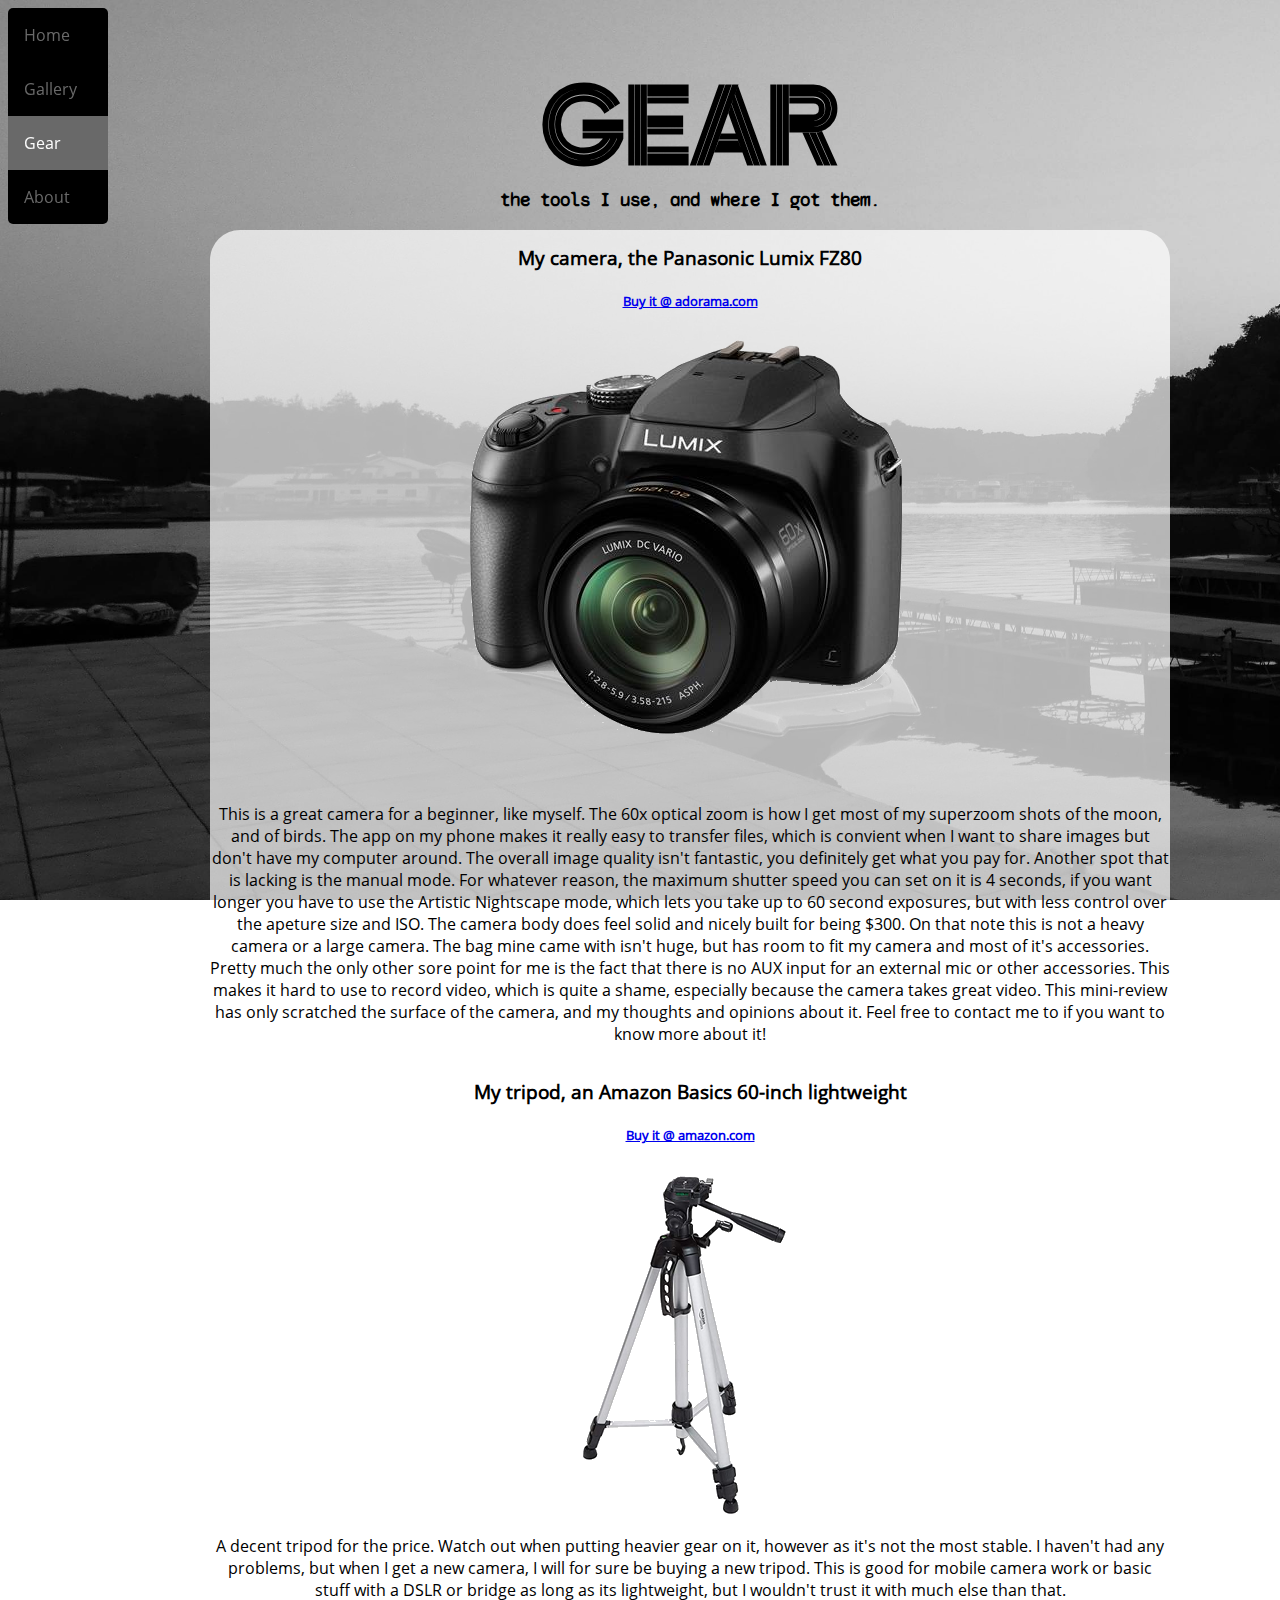
<file: gear.html>
<!DOCTYPE html>
<html lang="en-US">
<head>
  <title>
    Photography - Nick Kessel
    </title>
    <link rel="stylesheet" href="style.css">
    <meta charset="utf-8"/>

    <link rel="preconnect" href="https://fonts.googleapis.com">
  <link rel="preconnect" href="https://fonts.gstatic.com" crossorigin>
  <link href="https://fonts.googleapis.com/css2?family=Major+Mono+Display&family=Monoton&family=Syne+Mono&family=Zen+Tokyo+Zoo&display=swap" rel="stylesheet">
  </head>
  <body>

    <!--side bar-->
    <div class="sidebar">
      <a href="index.html">Home</a>
      <a href="#gallery">Gallery</a>
      <a class="active" href="gear.html">Gear</a>
      <a href="#about">About</a>
    </div>

    <div class="content">

      <h1 class="intro-title">GEAR</h1>
      <h2 class="intro-sub"> the tools I use, and where I got them. </h2>

        <div class="gear-content">
          <h3 class="gear-heading"> My camera, the Panasonic Lumix FZ80 </h3>
          <h5 class="gear-link">  <a href="https://www.adorama.com/ipcdcfz80a.html">Buy it @ adorama.com</a> </h5>
          <img src="img/cam.png" alt="My camera, a Panasonic Lumix FZ80">
          <p class="gear-text"> This is a great camera for a beginner, like myself. The 60x optical zoom is how I get most of my superzoom shots of the moon, and of birds. The app on my phone makes it really easy to transfer files, which is convient when I want to share images but don't have my computer around. The overall image quality isn't fantastic, you definitely get what you pay for. Another spot that is lacking is the manual mode. For whatever reason, the maximum shutter speed you can set on it is 4 seconds, if you want longer you have to use the Artistic Nightscape mode, which lets you take up to 60 second exposures, but with less control over the apeture size and ISO. The camera body does feel solid and nicely built for being $300. On that note this is not a heavy camera or a large camera. The bag mine came with isn't huge, but has room to fit my camera and most of it's accessories. Pretty much the only other sore point for me is the fact that there is no AUX input for an external mic or other accessories. This makes it hard to use to record video, which is quite a shame, especially because the camera takes great video. This mini-review has only scratched the surface of the camera, and my thoughts and opinions about it. Feel free to contact me to if you want to know more about it!   </p>
        </div>

        <div class="gear-content">
          <h3 class="gear-heading"> My tripod, an Amazon Basics 60-inch lightweight </h3>
          <h5 class="gear-link">  <a href="https://www.amazon.com/AmazonBasics-60-Inch-Lightweight-Tripod-Bag/dp/B005KP473Q/ref=psdc_499310_t1_B00XI87KV8">Buy it @ amazon.com</a> </h5>
          <img src="img/tripod(1).png" alt="img desc">
          <p class="gear-text"> A decent tripod for the price. Watch out when putting heavier gear on it, however as it's not the most stable. I haven't had any problems, but when I get a new camera, I will for sure be buying a new tripod. This is good for mobile camera work or basic stuff with a DSLR or bridge as long as its lightweight, but I wouldn't trust it with much else than that. <br>  </p>
        </div>

        <footer class="foot"> made with ♥ by nick kessel, 2021 <br> -|-|-|-|-|-|-|-|-|-|-|-|-|-|-|-|-|-|- <br> <a class="footlink" href="mailto:nickkessel22@protonmail.com"> email </a> <a class="footlink" href="https://www.instagram.com/nickkessel.co/"> instagram </a> <a class="footlink" href="https://github.com/nickkessel"> github </a> </footer>

  </body>


</html>
</file>
<file: style.css>
/* fonts */
@font-face {
  font-family: openSans;
  src: url(Fonts/OpenSans-Regular.ttf);
}

@font-face {

font-family: display;
src: url(Fonts/Fascinate-Regular.ttf);

}


body{
  background-image: url("img/bg1.jpg");
  background-attachment: fixed;
  background-size: 120vw;
}
.intro-title {
  color:black;
  font-family: 'Zen Tokyo Zoo';
  text-align: center;
  font-size: 7.5vw;
  margin-bottom: 0;
}

.intro-sub {
  font-family: 'Syne Mono';
  text-align: center;
  font-size: 1.5vw;
  margin-top: 0;
}

/*slideshow */
* {box-sizing:border-box}

/* Slideshow container */
.slideshow-container {
  max-width: 80vw;
  position: relative;
  margin: auto;
}

/* Hide the images by default */
.mySlides {
  display: none;
}

/* Next & previous buttons */
.prev, .next {
  cursor: pointer;
  position: absolute;
  top: 50%;
  width: auto;
  margin-top: -22px;
  padding: 16px;
  color: white;
  font-weight: bold;
  font-size: 18px;
  transition: 0.6s ease;
  border-radius: 0 3px 3px 0;
  user-select: none;
}

/* Position the "next button" to the right */
.next {
  right: 0;
  border-radius: 3px 0 0 3px;
}

/* On hover, add a black background color with a little bit see-through */
.prev:hover, .next:hover {
  background-color: rgba(0,0,0,0.8);
}

/* Caption text */
.text {
  color: #f2f2f2;
  font-size: 15px;
  padding: 8px 12px;
  position: absolute;
  bottom: 0px;
  width: 100%;
  text-align: center;
  font-family: 'Syne Mono';
  background-image: linear-gradient( rgba(0,0,0,0),rgba(0 ,0,0,0.8), rgba(0 ,0,0,1));
}

/* Number text (1/3 etc) */
.numbertext {
  color: #f2f2f2;
  font-size: 12px;
  padding: 8px 12px;
  position: absolute;
  top: 0;
}

/* The dots/bullets/indicators */
.dot {
  cursor: pointer;
  height: 15px;
  width: 15px;
  margin: 0 2px;
  background-color: #bbb;
  border-radius: 50%;
  display: inline-block;
  transition: background-color 0.6s ease;
}

.active, .dot:hover {
  background-color: #717171;
}

/* sidebar */
.sidebar {
  margin: 0;
  padding: 0;
  width:100px;
  background-color: #000000;
  position: fixed;
  height:24%;
  overflow: auto;
  border-radius: 5px;
  background: #000000;
}

.sidebar a {
  display: block;
  color:#696969;
  padding: 16px;
  text-decoration: none;
  font-family: OpenSans;
}

.sidebar a.active {
  background-color: #696969;
  color:#fcfcfc;
}

.sidebar a:hover:not(.active) {
  background-color: #4f4f4f;
  color:#b8b8b8;
}

div.content {
  margin-left: 100px;
  padding: 1px 16px;

}

/* gear.html */
.gear-content {
  margin: auto;
  text-align: center;
  background-color: rgba(255,255,255, .7);
  width: 75vw;
  font-family: 'OpenSans';
  border-radius: 30px;
}

.gear-heading {
padding-top: 15px;
}

.gear-link {

}

.gear-text {

}
/*footer*/
.foot {
  text-align: center;
  color: white;
  padding-top: 30px;
  padding-bottom: 20px;
}
a.footlink{
  color:white;
  text-decoration: none;
}

a.footlink:hover{
  color:white;
  text-decoration: none;
  font-size: 25px;
}









/* responsiveness */

@media screen and (max-width: 1300px) {
  body {
    background-size: 170vw;
  }
}
@media screen and (max-width: 1000px) {
  body {
    background-size: 220vw;
  }
}
@media screen and (max-width: 800px) {
  body {
    background-size: 260vw;
  }
}
@media screen and (max-width: 700px) {
  .sidebar{
    width:100%;
    height:auto;
    position: relative;
  }
  body {
    background-size: 300vw;
  }
  .sidebar a {float:left;}
  div.content {margin-left: 0;}
}
@media screen and (max-width: 600px) {
  body {
    background-size: 425vw;
  }
}
@media screen and (max-width: 400px) {
  .sidebar a {
    text-align: center;
    float: none;
  }
  body {
    background-size: 600vw;
  }
}
</file>
